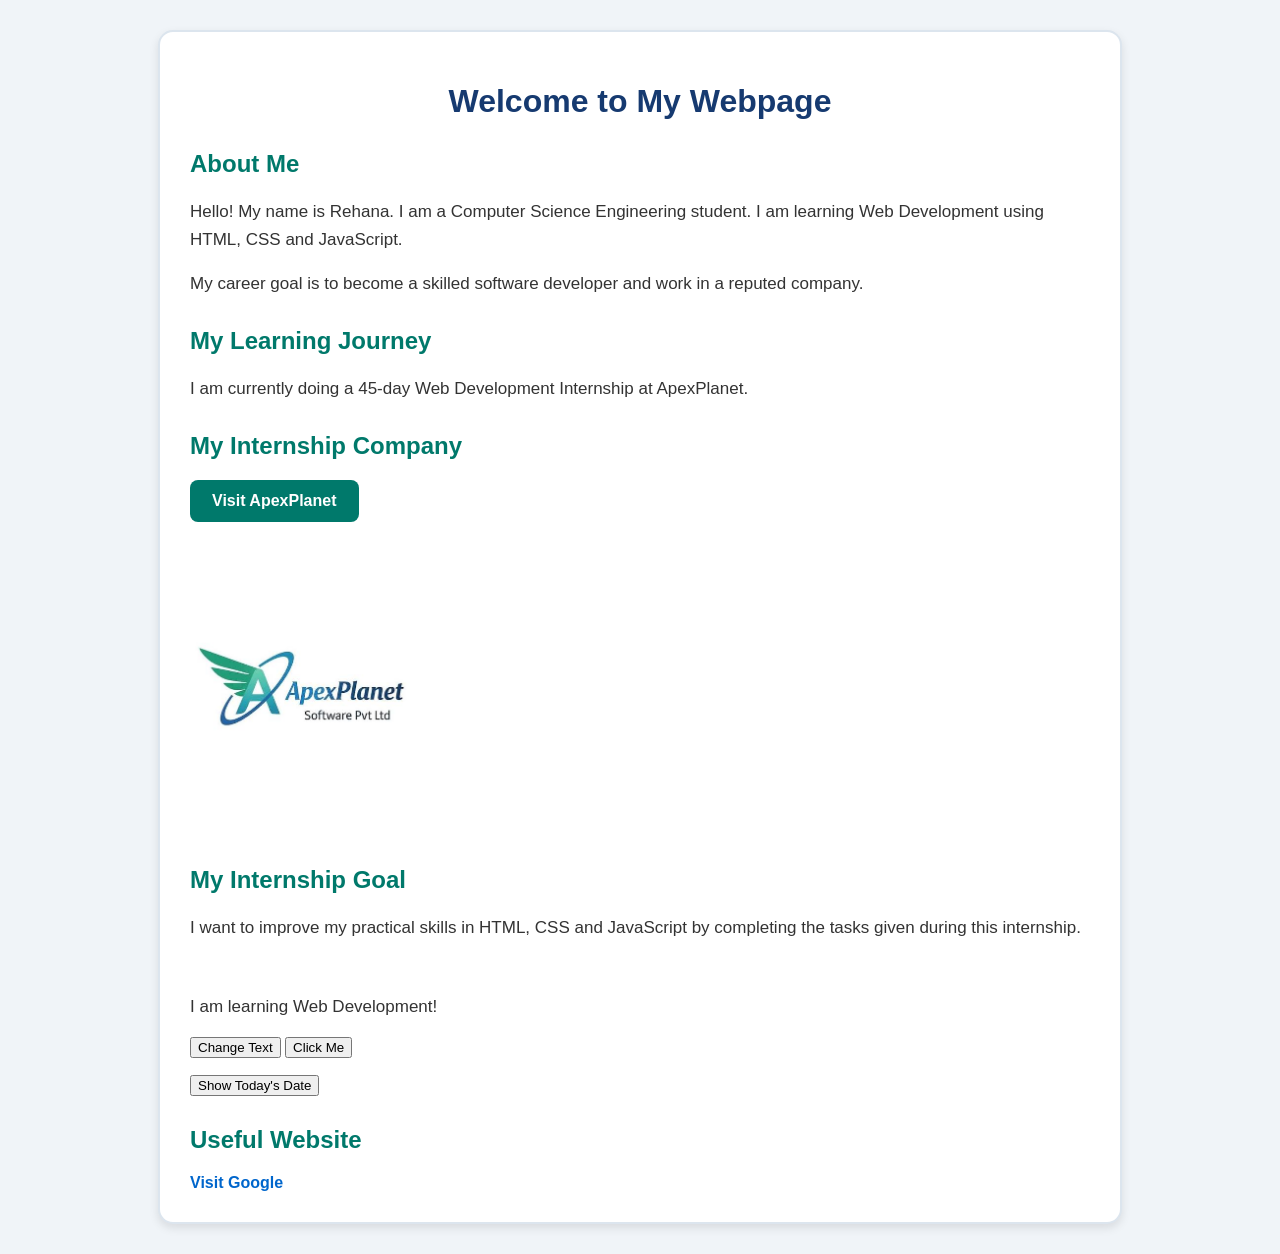
<file: index.html>
<!DOCTYPE html>
<html>
<head>
    <title>My Internship Journey</title>
    <link rel="stylesheet" href="css/style.css">
</head>

<body>

    <div class="container">

    <h1>Welcome to My Webpage</h1>

    <h2>About Me</h2>

    <p>Hello! My name is Rehana.
    I am a Computer Science Engineering student.
    I am learning Web Development using HTML,
    CSS and JavaScript.</p>


    <p>My career goal is to become a skilled software developer and work in a reputed company.</p>

    <h2>My Learning Journey</h2>

    <p>I am currently doing a 45-day
    Web Development Internship at ApexPlanet.</p>

    <h2>My Internship Company</h2>

    <a href="https://apexplanet.in/" target="_blank" class="company-button">
     Visit ApexPlanet
    </a>
    <br><br>

    <img src="Apexplanet.logo.jpeg"
     alt="ApexPlanet Company Logo"
     class="company-logo">
    <br><br>
    <h2>My Internship Goal</h2>

    <p>
    I want to improve my practical skills in HTML, CSS and JavaScript
    by completing the tasks given during this internship.
    </p>
    <br>
    <p id="message">I am learning Web Development!</p>

    <button onclick="changeText()">Change Text</button>
    <button onclick="showMessage()">
    Click Me
    
    </button>
    <p id="date"></p>

    <button onclick="showDate()">Show Today's Date</button>
    <br>
    <h2>Useful Website</h2>

    <a href="https://www.google.com">
        Visit Google
    </a>
    <br>
    <script src="js/script.js"></script>
</div>
</body>
</html>
</file>
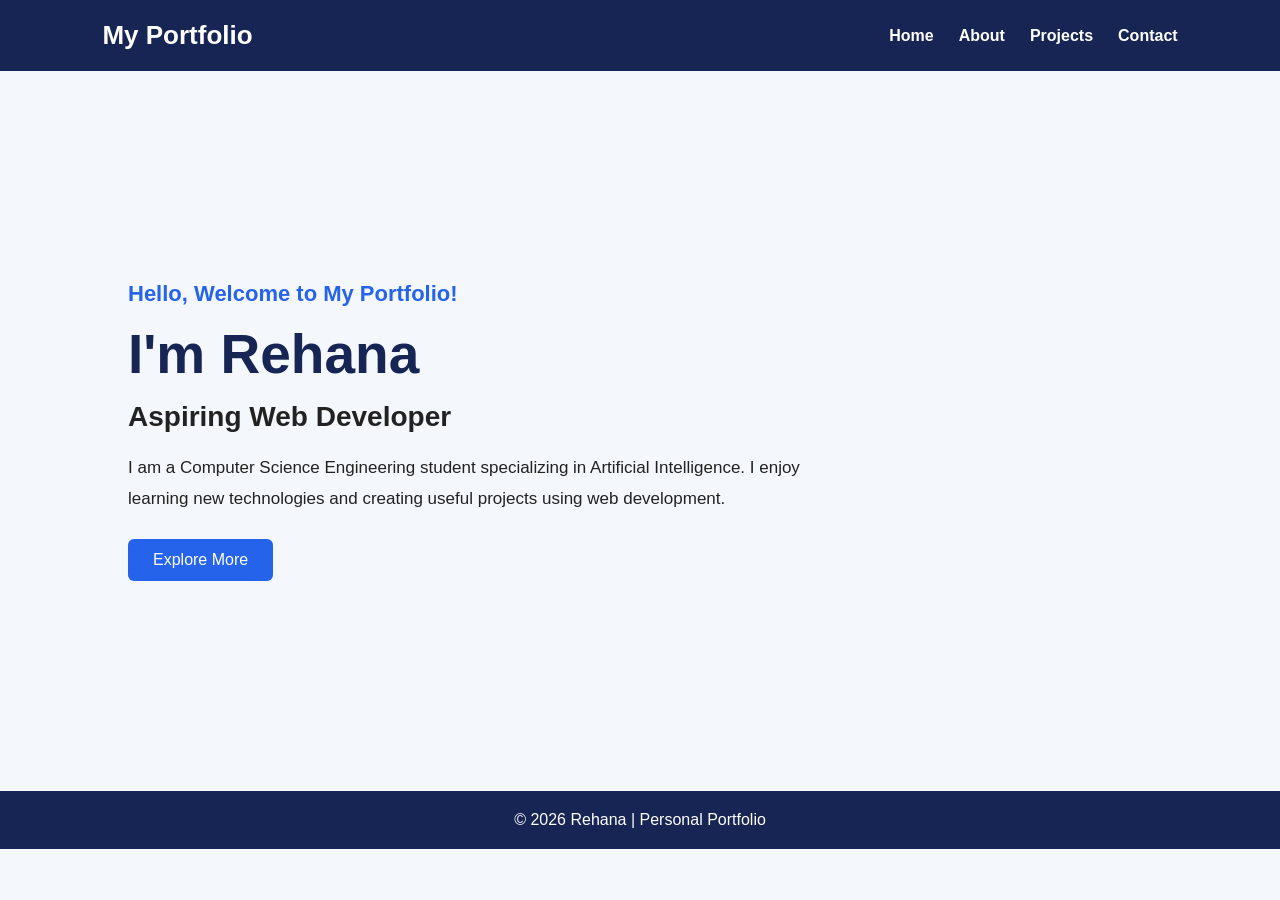
<file: ApexPlanet-Task4/index.html>
<!DOCTYPE html>
<html lang="en">
<head>
    <meta charset="UTF-8">
    <meta name="viewport" content="width=device-width, initial-scale=1.0">
    <title>My Portfolio | Rehana</title>
    <link rel="stylesheet" href="css/style.css">
</head>
<body>

    <!-- Navigation Bar -->
    <header>
        <nav class="navbar">
            <h2 class="logo">My Portfolio</h2>

            <ul class="nav-links">
                <li><a href="index.html">Home</a></li>
                <li><a href="about.html">About</a></li>
                <li><a href="projects.html">Projects</a></li>
                <li><a href="contact.html">Contact</a></li>
            </ul>
        </nav>
    </header>

    <!-- Home Section -->
    <section class="home">
        <div class="home-content">
            <h3>Hello, Welcome to My Portfolio!</h3>

            <h1>I'm Rehana</h1>

            <h2>Aspiring Web Developer</h2>

            <p>
                I am a Computer Science Engineering student
                specializing in Artificial Intelligence.
                I enjoy learning new technologies and creating
                useful projects using web development.
            </p>

            <a href="about.html" class="btn">Explore More</a>
        </div>
    </section>

    <!-- Footer -->
    <footer>
        <p>© 2026 Rehana | Personal Portfolio</p>
    </footer>

    <script src="js/script.js"></script>

</body>
</html>
</file>
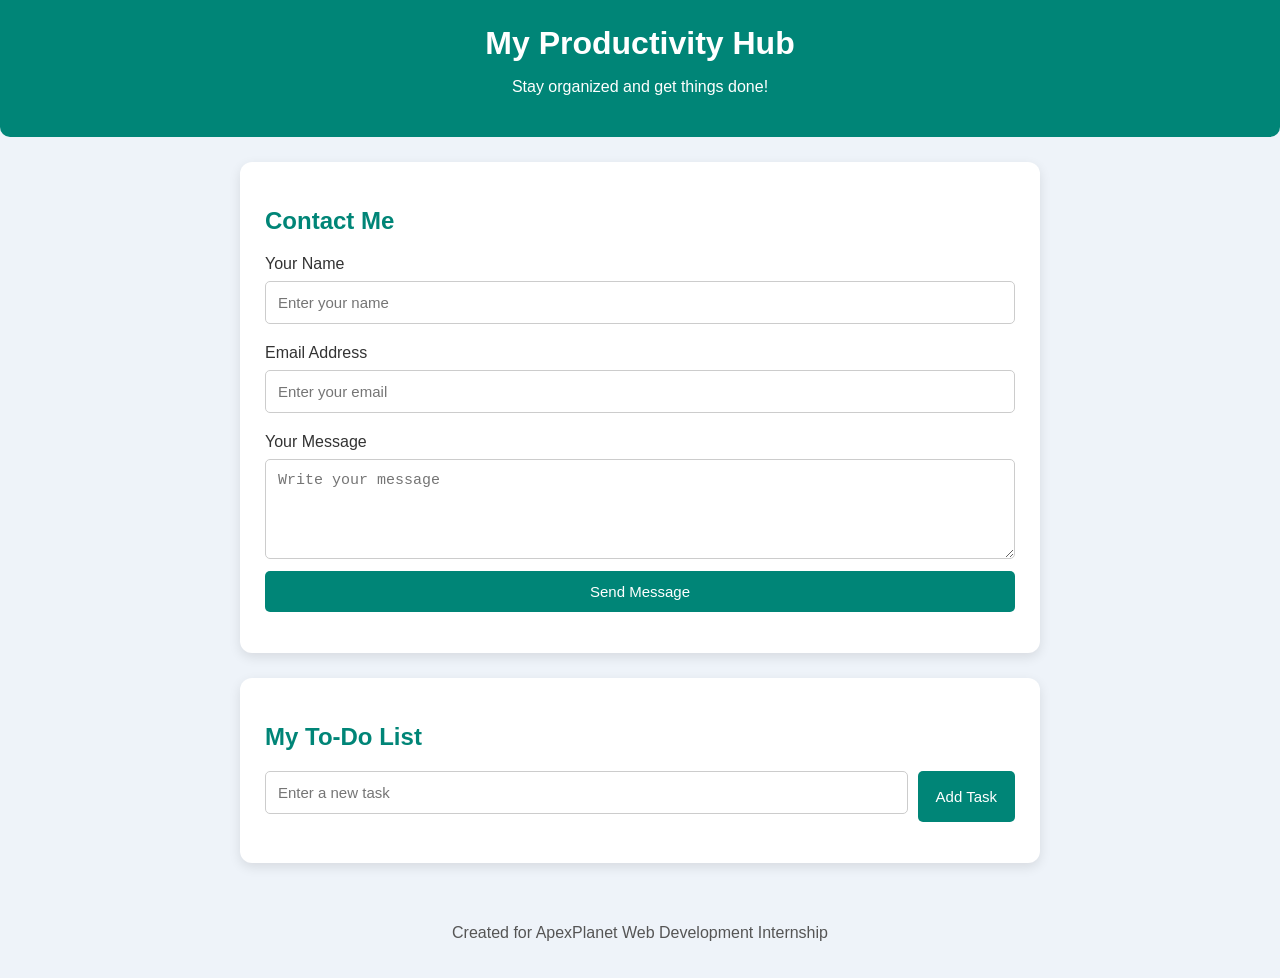
<file: ApexPlanet_Task2/index.html>
<!DOCTYPE html>
<html lang="en">
<head>
    <meta charset="UTF-8">
    <meta name="viewport" content="width=device-width, initial-scale=1.0">
    <title>My Productivity Hub</title>
    <link rel="stylesheet" href="style.css">
    <script src="script.js" defer></script>
</head>
<body>

    <header>
        <h1>My Productivity Hub</h1>
        <p>Stay organized and get things done!</p>
    </header>

    <main>
        <section class="card">
            <h2>Contact Me</h2>

            <form id="contactForm">
                <label for="name">Your Name</label>
                <input type="text" id="name"
                       placeholder="Enter your name" required>

                <label for="email">Email Address</label>
                <input type="email" id="email"
                       placeholder="Enter your email" required>

                <label for="message">Your Message</label>
                <textarea id="message"
                          placeholder="Write your message"
                          required></textarea>

                <button type="submit">Send Message</button>
            </form>

            <p id="formMessage"></p>
        </section>

        <section class="card">
            <h2>My To-Do List</h2>

            <div class="task-input">
                <input type="text" id="taskInput"
                       placeholder="Enter a new task">

                <button id="addTaskBtn">Add Task</button>
            </div>

            <ul id="taskList"></ul>
        </section>
    </main>

    <footer>
        <p>Created for ApexPlanet Web Development Internship</p>
    </footer>

</body>
</html>
</file>
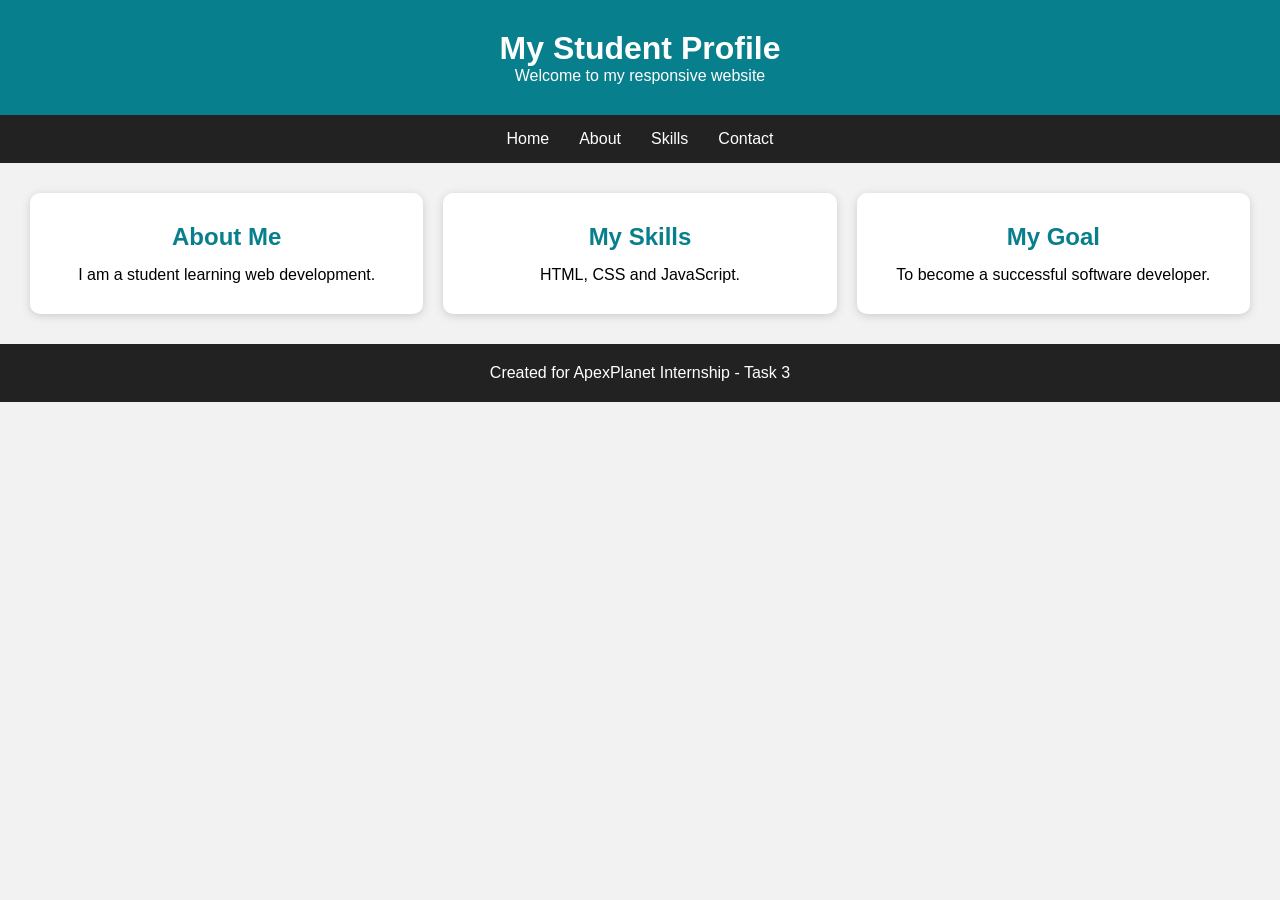
<file: ApexPlanet_Task3/Activity1_Responsive_Design/index.html>
<!DOCTYPE html>
<html lang="en">
<head>
    <meta charset="UTF-8">
    <meta name="viewport" content="width=device-width, initial-scale=1.0">
    <title>Responsive Student Profile</title>
    <link rel="stylesheet" href="style.css">
</head>
<body>

    <header>
        <h1>My Student Profile</h1>
        <p>Welcome to my responsive website</p>
    </header>

    <nav>
        <a href="#">Home</a>
        <a href="#">About</a>
        <a href="#">Skills</a>
        <a href="#">Contact</a>
    </nav>

    <main>
        <section class="container">

            <div class="card">
                <h2>About Me</h2>
                <p>I am a student learning web development.</p>
            </div>

            <div class="card">
                <h2>My Skills</h2>
                <p>HTML, CSS and JavaScript.</p>
            </div>

            <div class="card">
                <h2>My Goal</h2>
                <p>To become a successful software developer.</p>
            </div>

        </section>
    </main>

    <footer>
        <p>Created for ApexPlanet Internship - Task 3</p>
    </footer>

</body>
</html>
</file>
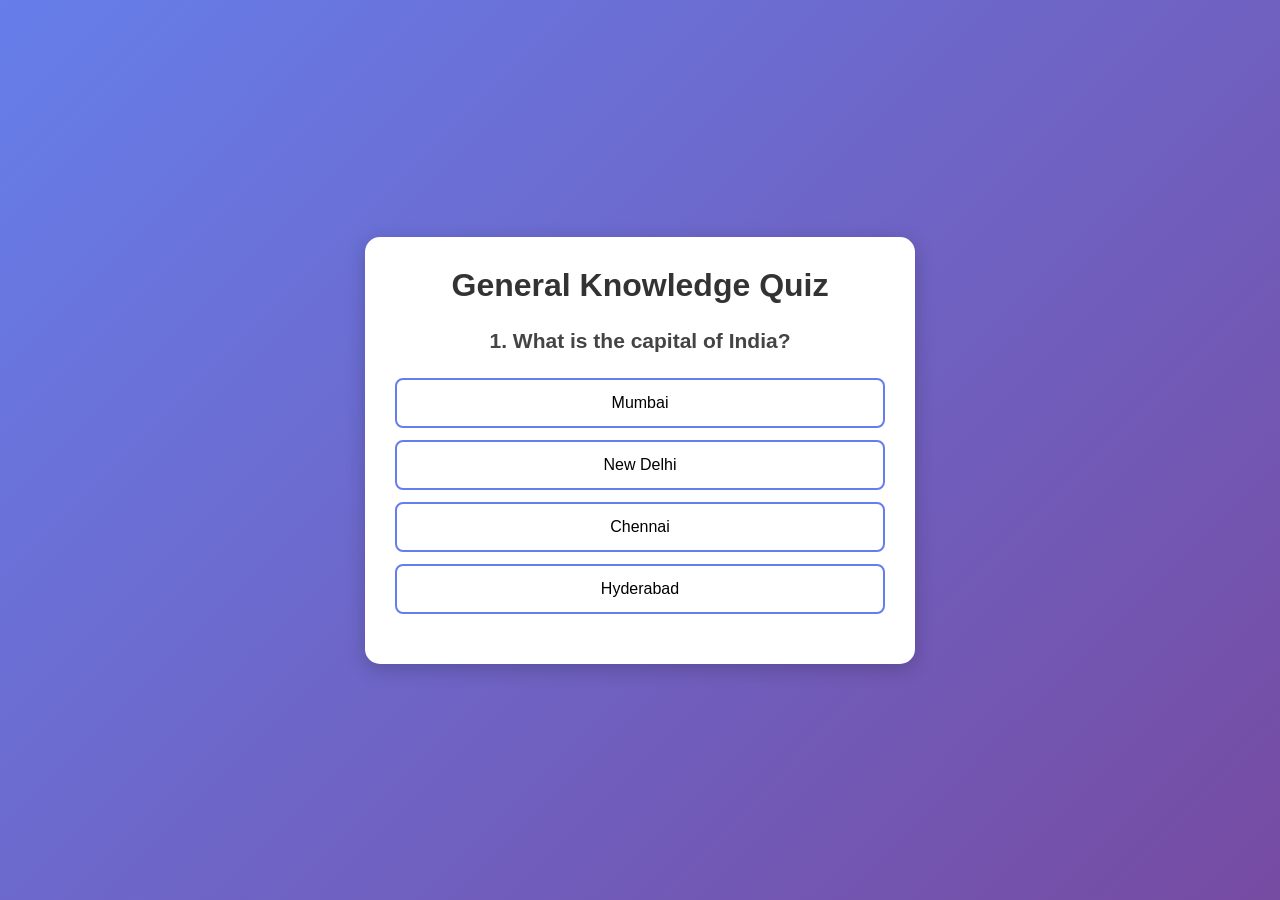
<file: ApexPlanet_Task3/Activity2_Interactive_Quiz/index.html>
<!DOCTYPE html>
<html lang="en">
<head>
    <meta charset="UTF-8">
    <meta name="viewport" content="width=device-width, initial-scale=1.0">
    <title>Interactive Quiz</title>
    <link rel="stylesheet" href="style.css">
</head>
<body>

    <div class="quiz-container">

        <h1>General Knowledge Quiz</h1>

        <div id="quiz">
            <h2 id="question">Question will appear here</h2>

            <div id="answer-buttons">
                <button class="answer-btn">Option 1</button>
                <button class="answer-btn">Option 2</button>
                <button class="answer-btn">Option 3</button>
                <button class="answer-btn">Option 4</button>
            </div>

            <p id="feedback"></p>

            <button id="next-btn">Next Question</button>
        </div>

        <p id="score"></p>

    </div>

    <script src="script.js"></script>
</body>
</html>
</file>
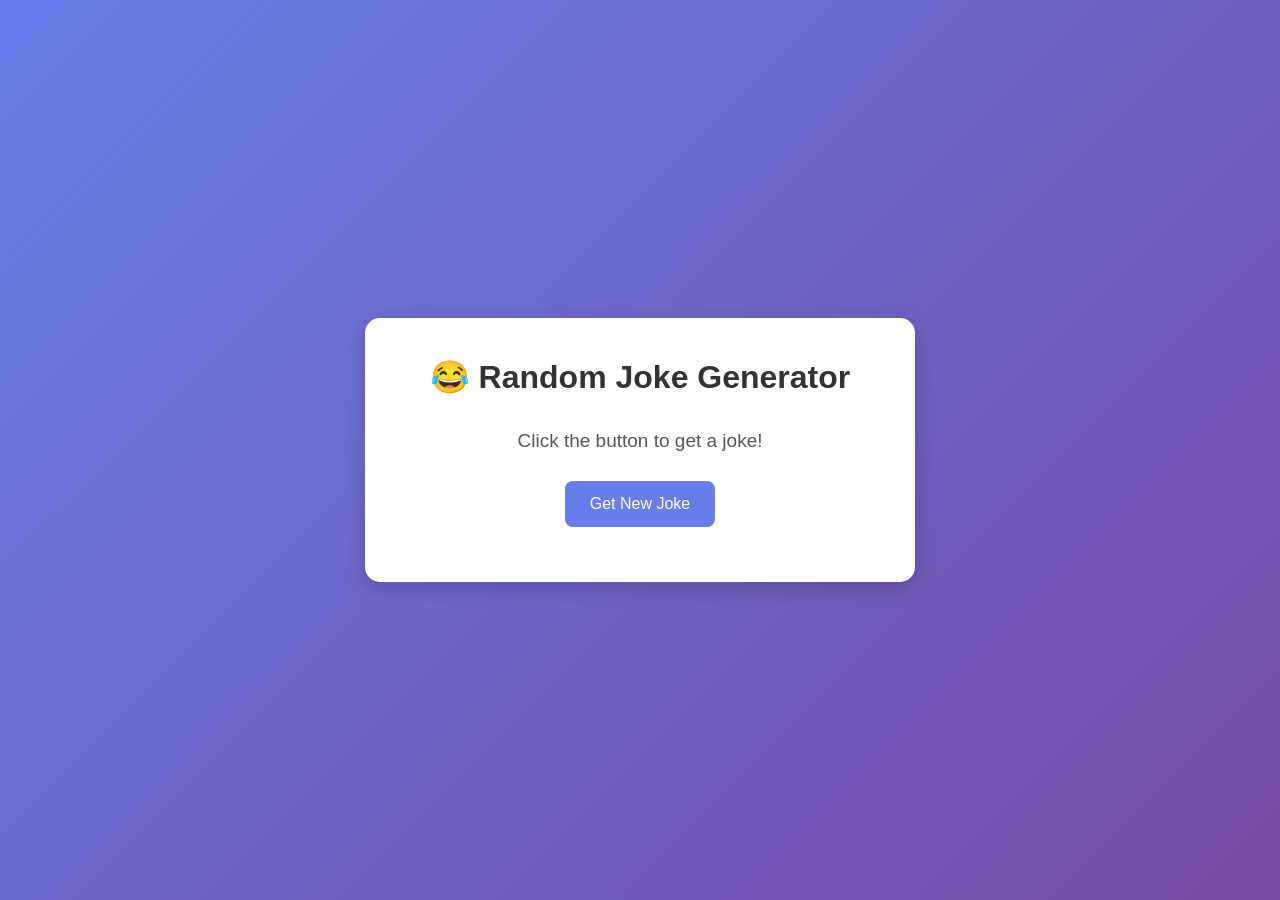
<file: ApexPlanet_Task3/Activity3_API_Data/index.html>
<!DOCTYPE html>
<html lang="en">
<head>
    <meta charset="UTF-8">
    <meta name="viewport" content="width=device-width, initial-scale=1.0">
    <title>Random Joke Generator</title>
    <link rel="stylesheet" href="style.css">
</head>
<body>

    <div class="joke-container">

        <h1>😂 Random Joke Generator</h1>

        <p id="joke">
            Click the button to get a joke!
        </p>

        <button id="joke-btn">Get New Joke</button>

        <p id="status"></p>

    </div>

    <script src="script.js"></script>
</body>
</html>
</file>
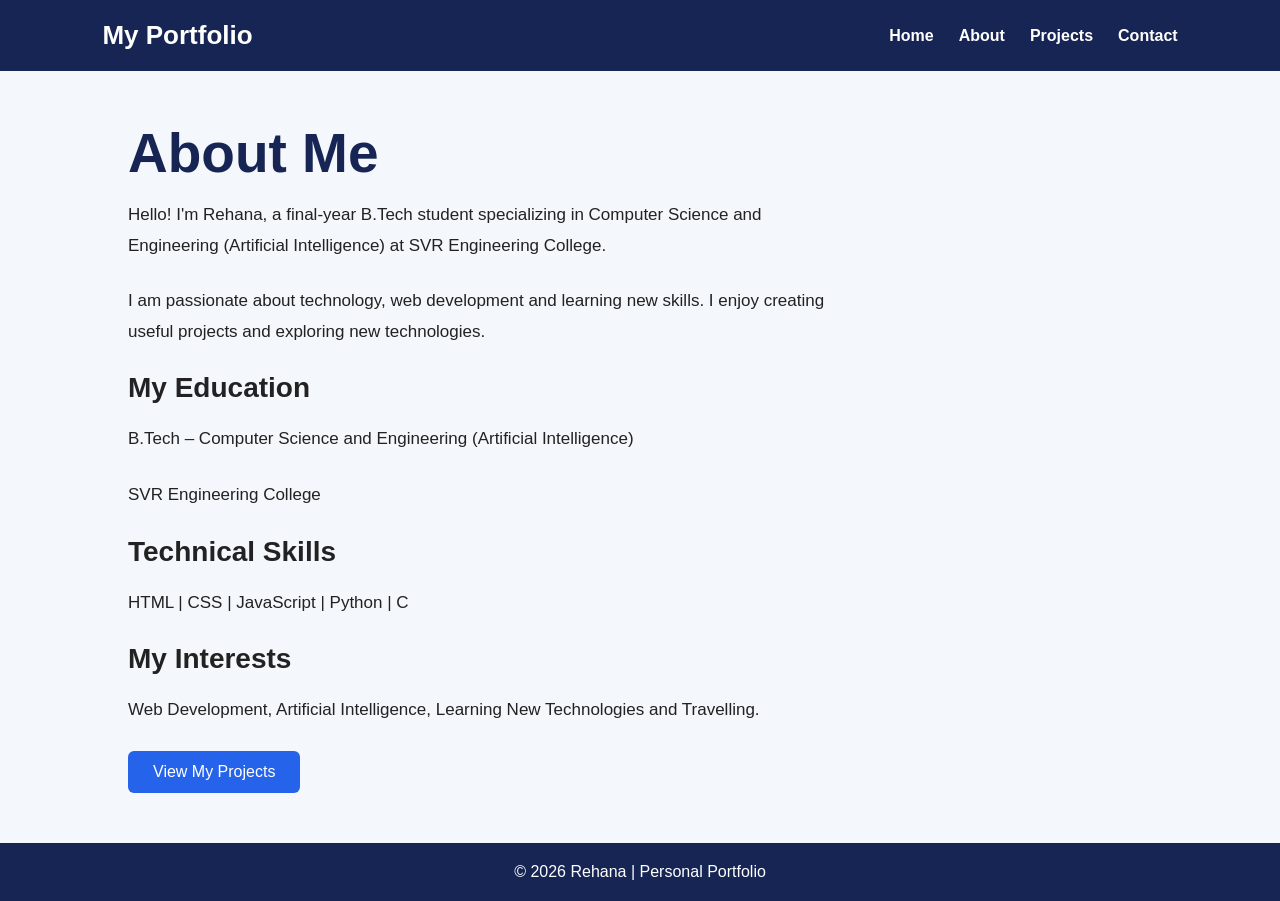
<file: ApexPlanet-Task4/about.html>
<!DOCTYPE html>
<html lang="en">
<head>
    <meta charset="UTF-8">
    <meta name="viewport" content="width=device-width, initial-scale=1.0">
    <title>About Me | Rehana</title>
    <link rel="stylesheet" href="css/style.css">
</head>
<body>

    <!-- Navigation -->
    <header>
        <nav class="navbar">
            <h2 class="logo">My Portfolio</h2>

            <ul class="nav-links">
                <li><a href="index.html">Home</a></li>
                <li><a href="about.html">About</a></li>
                <li><a href="projects.html">Projects</a></li>
                <li><a href="contact.html">Contact</a></li>
            </ul>
        </nav>
    </header>

    <!-- About Section -->
    <section class="home">
        <div class="home-content">

            <h1>About Me</h1>

            <p>
                Hello! I'm Rehana, a final-year B.Tech student
                specializing in Computer Science and Engineering
                (Artificial Intelligence) at SVR Engineering College.
            </p>

            <p>
                I am passionate about technology, web development
                and learning new skills. I enjoy creating useful
                projects and exploring new technologies.
            </p>

            <h2>My Education</h2>

            <p>
                B.Tech – Computer Science and Engineering
                (Artificial Intelligence)
            </p>

            <p>SVR Engineering College</p>

            <h2>Technical Skills</h2>

            <p>HTML | CSS | JavaScript | Python | C</p>

            <h2>My Interests</h2>

            <p>
                Web Development, Artificial Intelligence,
                Learning New Technologies and Travelling.
            </p>

            <a href="projects.html" class="btn">
                View My Projects
            </a>

        </div>
    </section>

    <!-- Footer -->
    <footer>
        <p>© 2026 Rehana | Personal Portfolio</p>
    </footer>

</body>
</html>
</file>
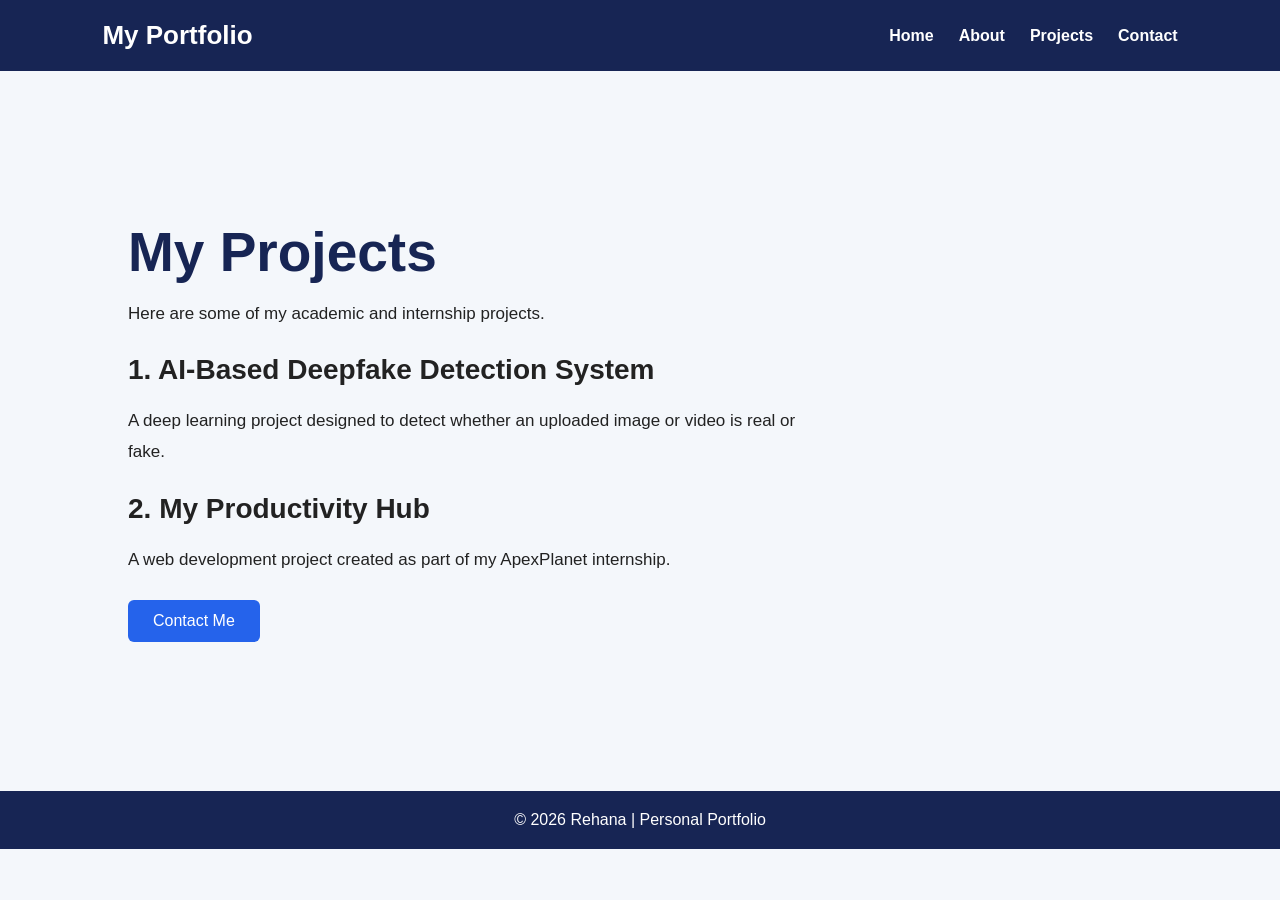
<file: ApexPlanet-Task4/projects.html>
<!DOCTYPE html>
<html lang="en">
<head>
    <meta charset="UTF-8">
    <meta name="viewport" content="width=device-width, initial-scale=1.0">
    <title>My Projects | Rehana</title>
    <link rel="stylesheet" href="css/style.css">
</head>
<body>

    <header>
        <nav class="navbar">
            <h2 class="logo">My Portfolio</h2>

            <ul class="nav-links">
                <li><a href="index.html">Home</a></li>
                <li><a href="about.html">About</a></li>
                <li><a href="projects.html">Projects</a></li>
                <li><a href="contact.html">Contact</a></li>
            </ul>
        </nav>
    </header>

    <section class="home">
        <div class="home-content">

            <h1>My Projects</h1>

            <p>Here are some of my academic and internship projects.</p>

            <h2>1. AI-Based Deepfake Detection System</h2>
            <p>
                A deep learning project designed to detect
                whether an uploaded image or video is real or fake.
            </p>

           

            <h2>2. My Productivity Hub</h2>
            <p>
                A web development project created as part
                of my ApexPlanet internship.
            </p>

            <a href="contact.html" class="btn">
                Contact Me
            </a>

        </div>
    </section>

    <footer>
        <p>© 2026 Rehana | Personal Portfolio</p>
    </footer>

</body>
</html>
</file>
<file: css/style.css>
/* General webpage styling */
body {
    background-color: #f0f4f8;
    font-family: Arial, sans-serif;
    margin: 30px;
    color: #333333;
}

/* Main headings */
h1 {
    color: #163a70;
    text-align: center;
}

/* Section headings */
h2 {
    color: #00796b;
    margin-top: 30px;
}

/* Paragraph styling */
p {
    font-size: 17px;
    line-height: 1.6;
}

/* Link styling */
a {
    color: #0066cc;
    text-decoration: none;
    font-weight: bold;
}

a:hover {
    color: #e65100;
    text-decoration: underline;
}

/* Company logo */
img {
    width: 250px;
    margin-top: 15px;
}
.container {
    max-width: 900px;
    margin: 30px auto;
    padding: 30px;
    background-color: white;
    border: 2px solid #dce5ee;
    border-radius: 15px;
    box-shadow: 0 4px 10px rgba(0, 0, 0, 0.1);
}

/* Company button */
.company-button {
    display: inline-block;
    background-color: #00796b;
    color: white;
    padding: 12px 22px;
    border-radius: 8px;
    text-decoration: none;
    margin-bottom: 20px;
    transition: 0.3s;
}

/* Button hover effect */
.company-button:hover {
    background-color: #004d40;
    color: white;
}

/* Company logo */
.company-logo {
    width: 220px;
    height: auto;
    display: block;
    margin-top: 20px;
    border-radius: 10px;
}
</file>
<file: ApexPlanet-Task4/css/style.css>
/* Basic Reset */
* {
    margin: 0;
    padding: 0;
    box-sizing: border-box;
}

/* Body */
body {
    font-family: Arial, sans-serif;
    background: #f4f7fb;
    color: #222;
}

/* Navigation Bar */
.navbar {
    display: flex;
    justify-content: space-between;
    align-items: center;
    padding: 20px 8%;
    background: #172554;
    color: white;
}

.logo {
    font-size: 26px;
}

.nav-links {
    display: flex;
    list-style: none;
    gap: 25px;
}

.nav-links a {
    color: white;
    text-decoration: none;
    font-weight: bold;
    transition: color 0.3s ease;
}

.nav-links a:hover {
    color: #38bdf8;
}

/* Home Section */
.home {
    min-height: 80vh;
    display: flex;
    align-items: center;
    padding: 50px 10%;
}

.home-content {
    max-width: 700px;
}

.home-content h3 {
    font-size: 22px;
    color: #2563eb;
    margin-bottom: 15px;
}

.home-content h1 {
    font-size: 55px;
    color: #172554;
    margin-bottom: 15px;
}

.home-content h2 {
    font-size: 28px;
    margin-bottom: 20px;
}

.home-content p {
    font-size: 17px;
    line-height: 1.8;
    margin-bottom: 25px;
}

/* Buttons */
.btn {
    display: inline-block;
    background: #2563eb;
    color: white;
    padding: 12px 25px;
    border-radius: 6px;
    text-decoration: none;
    border: none;
    cursor: pointer;
    transition: background 0.3s ease;
}

.btn:hover {
    background: #172554;
}

/* Footer */
footer {
    text-align: center;
    padding: 20px;
    background: #172554;
    color: white;
}

/* Responsive Design */
@media (max-width: 600px) {
    .navbar {
        flex-direction: column;
        gap: 15px;
    }

    .nav-links {
        flex-wrap: wrap;
        justify-content: center;
        gap: 15px;
    }

    .home-content h1 {
        font-size: 38px;
    }

    .home {
        padding: 40px 6%;
    }
}

/* Contact Form */
#contactForm {
    display: flex;
    flex-direction: column;
    gap: 15px;
}

#contactForm input,
#contactForm textarea {
    width: 100%;
    max-width: 500px;
    padding: 12px;
    border: 1px solid #ccc;
    border-radius: 6px;
    font-size: 16px;
    font-family: Arial, sans-serif;
}

#contactForm input:focus,
#contactForm textarea:focus {
    outline: none;
    border-color: #2563eb;
}

#contactForm textarea {
    resize: vertical;
}

#formStatus {
    margin-top: 15px;
    color: #166534;
    font-weight: bold;
}
</file>
<file: ApexPlanet_Task2/style.css>
* {
    box-sizing: border-box;
}

body {
    margin: 0;
    font-family: Arial, sans-serif;
    background-color: #eef3f9;
    color: #333;
}

header {
    background-color: #008577;
    color: white;
    text-align: center;
    padding: 25px;
    border-radius: 0 0 10px 10px;
}

header h1 {
    margin: 0 0 12px;
}

main {
    width: 90%;
    max-width: 800px;
    margin: 25px auto;
}

.card {
    background-color: white;
    padding: 25px;
    margin-bottom: 25px;
    border-radius: 12px;
    box-shadow: 0 4px 12px rgba(0,0,0,0.1);
}

h2 {
    color: #008577;
    margin-top: 20px;
}

label {
    display: block;
    margin: 12px 0 8px;
}

input, textarea {
    width: 100%;
    padding: 12px;
    border: 1px solid #ccc;
    border-radius: 5px;
    font-size: 15px;
    margin-bottom: 8px;
}

textarea {
    height: 100px;
    resize: vertical;
}

button {
    background-color: #008577;
    color: white;
    border: none;
    padding: 12px 18px;
    border-radius: 5px;
    cursor: pointer;
    font-size: 15px;
}

button:hover {
    background-color: #006b60;
}

#contactForm button {
    width: 100%;
}

#formMessage {
    color: green;
    font-weight: bold;
}

.task-input {
    display: flex;
    gap: 10px;
    margin-top: 20px;
}

.task-input input {
    flex: 1;
    min-width: 0;
}

#taskList {
    padding-left: 20px;
}

#taskList li {
    display: flex;
    align-items: center;
    gap: 10px;
    margin: 15px 0;
    padding: 10px;
    background-color: #f5f5f5;
    border-radius: 5px;
}

#taskList li span {
    flex: 1;
    overflow-wrap: anywhere;
}

#taskList li.completed span {
    text-decoration: line-through;
    color: gray;
}

#taskList input[type="checkbox"] {
    width: auto;
    margin: 0;
}

.delete-btn {
    background-color: #dc3545;
    padding: 8px 12px;
}

.delete-btn:hover {
    background-color: #b02a37;
}

footer {
    text-align: center;
    padding: 20px;
    color: #555;
}

@media (max-width: 500px) {
    main {
        width: 94%;
    }

    .task-input {
        flex-direction: column;
    }
}
</file>
<file: ApexPlanet_Task3/Activity1_Responsive_Design/style.css>
* {
    margin: 0;
    padding: 0;
    box-sizing: border-box;
}

body {
    font-family: Arial, sans-serif;
    background-color: #f2f2f2;
}

header {
    background-color: #087f8c;
    color: white;
    text-align: center;
    padding: 30px;
}

nav {
    display: flex;
    justify-content: center;
    gap: 30px;
    background-color: #222;
    padding: 15px;
}

nav a {
    color: white;
    text-decoration: none;
}

.container {
    display: grid;
    grid-template-columns: repeat(3, 1fr);
    gap: 20px;
    padding: 30px;
}

.card {
    background-color: white;
    padding: 30px;
    text-align: center;
    border-radius: 10px;
    box-shadow: 0 2px 8px #ccc;
}

.card h2 {
    color: #087f8c;
    margin-bottom: 15px;
}

footer {
    background-color: #222;
    color: white;
    text-align: center;
    padding: 20px;
}

/* Tablet View */
@media (max-width: 768px) {
    .container {
        grid-template-columns: repeat(2, 1fr);
    }

    nav {
        gap: 15px;
    }
}

/* Mobile View */
@media (max-width: 480px) {
    .container {
        grid-template-columns: 1fr;
    }

    nav {
        flex-direction: column;
        align-items: center;
    }

    header h1 {
        font-size: 24px;
    }
}
</file>
<file: ApexPlanet_Task3/Activity2_Interactive_Quiz/style.css>
* {
    margin: 0;
    padding: 0;
    box-sizing: border-box;
}

body {
    font-family: Arial, sans-serif;
    background: linear-gradient(135deg, #667eea, #764ba2);
    min-height: 100vh;
    display: flex;
    justify-content: center;
    align-items: center;
    padding: 20px;
}

.quiz-container {
    background-color: white;
    width: 100%;
    max-width: 550px;
    padding: 30px;
    border-radius: 15px;
    box-shadow: 0 5px 20px rgba(0, 0, 0, 0.2);
    text-align: center;
}

h1 {
    color: #333;
    margin-bottom: 25px;
}

#question {
    color: #444;
    font-size: 21px;
    margin-bottom: 25px;
}

#answer-buttons {
    display: flex;
    flex-direction: column;
    gap: 12px;
}

.answer-btn {
    padding: 14px;
    border: 2px solid #667eea;
    background-color: white;
    border-radius: 8px;
    cursor: pointer;
    font-size: 16px;
}

.answer-btn:hover:not(:disabled) {
    background-color: #667eea;
    color: white;
}

.answer-btn:disabled {
    cursor: not-allowed;
}

.correct {
    background-color: #28a745;
    color: white;
}

.wrong {
    background-color: #dc3545;
    color: white;
}

#feedback {
    margin-top: 18px;
    font-weight: bold;
}

#next-btn {
    margin-top: 20px;
    padding: 12px 25px;
    background-color: #667eea;
    color: white;
    border: none;
    border-radius: 8px;
    cursor: pointer;
    font-size: 16px;
}

#next-btn:hover {
    background-color: #4b5fc7;
}

#score {
    margin-top: 20px;
    font-size: 20px;
    font-weight: bold;
    color: #333;
}

@media (max-width: 480px) {
    .quiz-container {
        padding: 20px;
    }

    h1 {
        font-size: 23px;
    }

    #question {
        font-size: 18px;
    }
}
</file>
<file: ApexPlanet_Task3/Activity3_API_Data/style.css>
* {
    margin: 0;
    padding: 0;
    box-sizing: border-box;
}

body {
    font-family: Arial, sans-serif;
    background: linear-gradient(135deg, #667eea, #764ba2);
    min-height: 100vh;
    display: flex;
    justify-content: center;
    align-items: center;
    padding: 20px;
}

.joke-container {
    background-color: white;
    width: 100%;
    max-width: 550px;
    padding: 40px 30px;
    border-radius: 15px;
    text-align: center;
    box-shadow: 0 5px 20px rgba(0, 0, 0, 0.2);
}

h1 {
    color: #333;
    margin-bottom: 30px;
}

#joke {
    font-size: 19px;
    line-height: 1.6;
    color: #555;
    margin-bottom: 25px;
}

button {
    background-color: #667eea;
    color: white;
    border: none;
    padding: 14px 25px;
    border-radius: 8px;
    font-size: 16px;
    cursor: pointer;
}

button:hover {
    background-color: #4b5fc7;
}

button:disabled {
    opacity: 0.6;
    cursor: wait;
}

#status {
    margin-top: 15px;
    color: #777;
}

@media (max-width: 480px) {
    .joke-container {
        padding: 25px 18px;
    }

    h1 {
        font-size: 23px;
    }

    #joke {
        font-size: 17px;
    }
}
</file>
